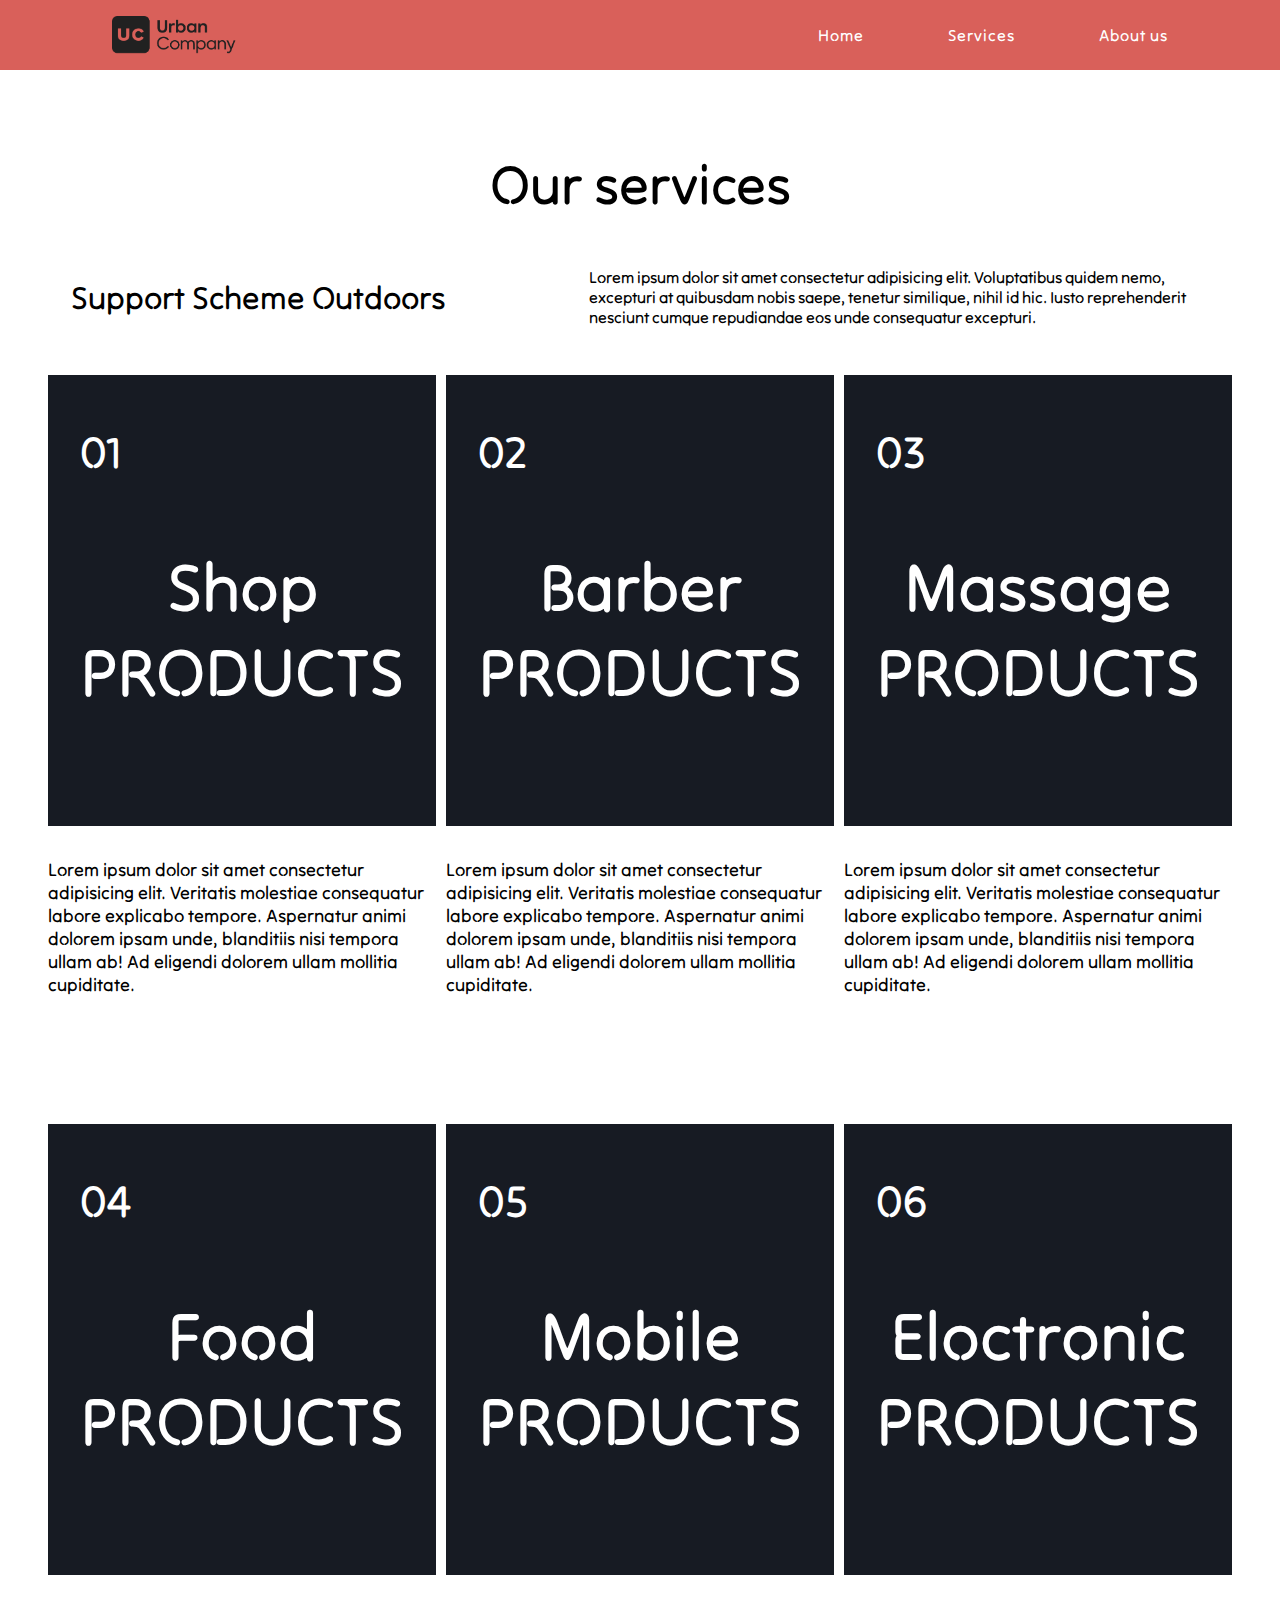
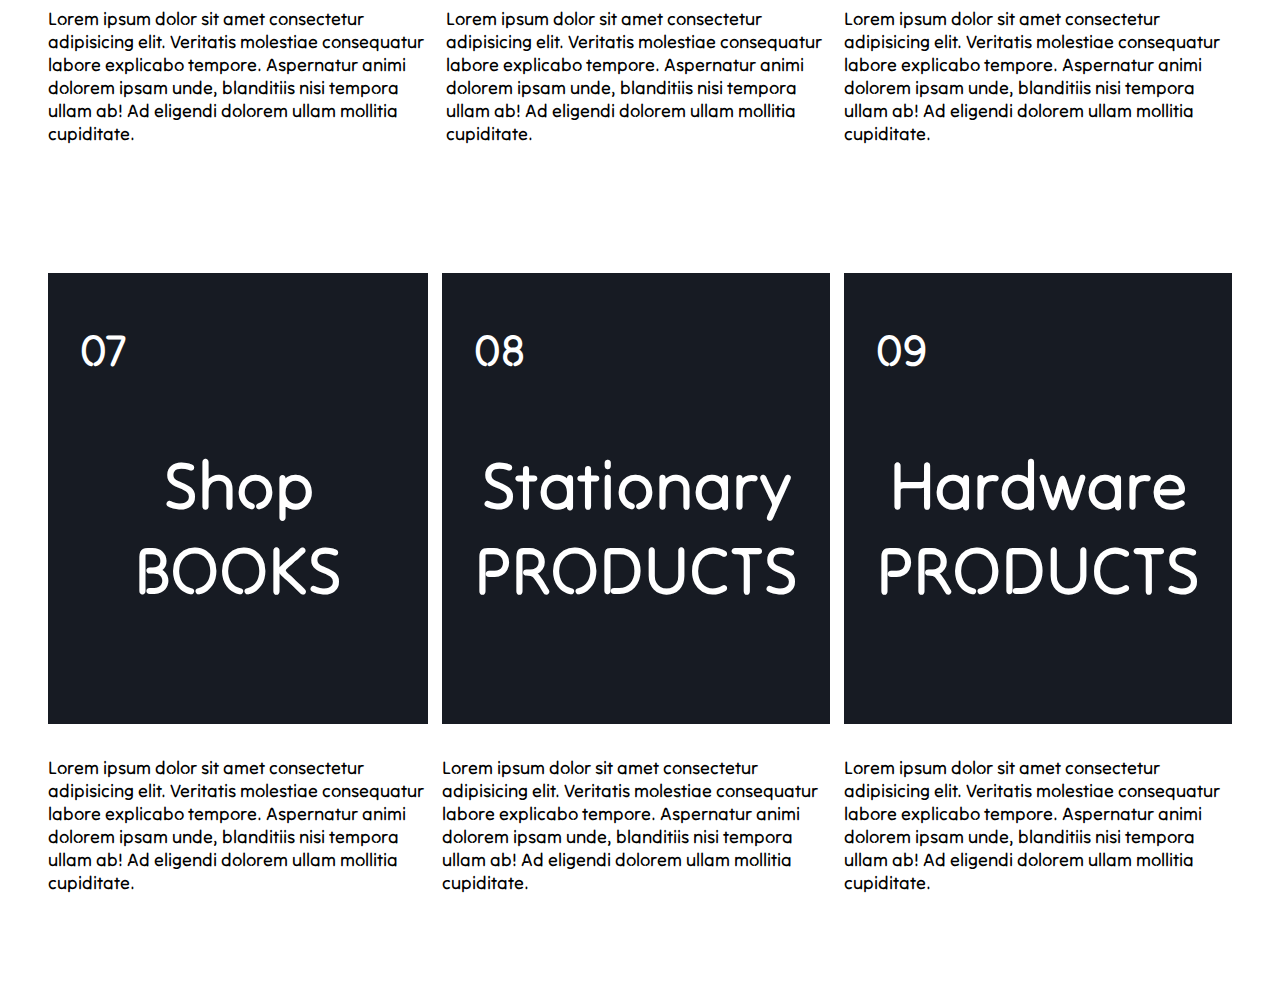
<file: myProject/services.html>
<!DOCTYPE html>
<html lang="en">

<head>
    <meta charset="UTF-8">
    <meta http-equiv="X-UA-Compatible" content="IE=edge">
    <meta name="viewport" content="width=device-width, initial-scale=1.0">
    <title>Document</title>
    <link rel="stylesheet" href="style.css">
</head>

<body>
    <div class="section1">
        <div class="navbar">
            <div class="logo">
                <img src="logo.png" alt="urban company">
            </div>
            <div class="links">
                <div class="link link1"><a href="index.html">Home</a></div>
                <div class="link link2"><a href="services.html">Services</a></div>
                <div class="link link3"><a href="about.html">About us</a></div>
            </div>
        </div>
    </div>

    <div class="section2" id="services">
        <h1 class="services heading">Our services</h1>
        <div class="part one">
            <div class="heading">
                <h1>Support Scheme Outdoors</h1>
            </div>
            <div class="para">
                <p>Lorem ipsum dolor sit amet consectetur adipisicing elit. Voluptatibus quidem nemo, excepturi at
                    quibusdam nobis saepe, tenetur similique, nihil id hic. Iusto reprehenderit nesciunt cumque
                    repudiandae eos unde consequatur excepturi.</p>
            </div>
        </div>
        <div class="part two">
            <div class="card">
                <div class="main">
                    <div class="number">
                        <p>01</p>
                    </div>
                    <div class="heading">
                        <h2>Shop<br> PRODUCTS</h2>
                    </div>
                </div>
                <div class="text">
                    Lorem ipsum dolor sit amet consectetur adipisicing elit. Veritatis molestiae consequatur labore
                    explicabo tempore. Aspernatur animi dolorem ipsam unde, blanditiis nisi tempora ullam ab! Ad
                    eligendi dolorem ullam mollitia cupiditate.
                </div>
            </div>
            <div class="card">
                <div class="main">
                    <div class="number">
                        <p>02</p>
                    </div>
                    <div class="heading">
                        <h2>Barber<br> PRODUCTS</h2>
                    </div>
                </div>
                <div class="text">
                    Lorem ipsum dolor sit amet consectetur adipisicing elit. Veritatis molestiae consequatur labore
                    explicabo tempore. Aspernatur animi dolorem ipsam unde, blanditiis nisi tempora ullam ab! Ad
                    eligendi dolorem ullam mollitia cupiditate.
                </div>
            </div>
            <div class="card">
                <div class="main">
                    <div class="number">
                        <p>03</p>
                    </div>
                    <div class="heading">
                        <h2>Massage<br> PRODUCTS</h2>
                    </div>
                </div>
                <div class="text">
                    Lorem ipsum dolor sit amet consectetur adipisicing elit. Veritatis molestiae consequatur labore
                    explicabo tempore. Aspernatur animi dolorem ipsam unde, blanditiis nisi tempora ullam ab! Ad
                    eligendi dolorem ullam mollitia cupiditate.
                </div>
            </div>
        </div>
        <div class="part two">
            <div class="card">
                <div class="main">
                    <div class="number">
                        <p>04</p>
                    </div>
                    <div class="heading">
                        <h2>Food<br> PRODUCTS</h2>
                    </div>
                </div>
                <div class="text">
                    Lorem ipsum dolor sit amet consectetur adipisicing elit. Veritatis molestiae consequatur labore
                    explicabo tempore. Aspernatur animi dolorem ipsam unde, blanditiis nisi tempora ullam ab! Ad
                    eligendi dolorem ullam mollitia cupiditate.
                </div>
            </div>
            <div class="card">
                <div class="main">
                    <div class="number">
                        <p>05</p>
                    </div>
                    <div class="heading">
                        <h2>Mobile<br> PRODUCTS</h2>
                    </div>
                </div>
                <div class="text">
                    Lorem ipsum dolor sit amet consectetur adipisicing elit. Veritatis molestiae consequatur labore
                    explicabo tempore. Aspernatur animi dolorem ipsam unde, blanditiis nisi tempora ullam ab! Ad
                    eligendi dolorem ullam mollitia cupiditate.
                </div>
            </div>
            <div class="card">
                <div class="main">
                    <div class="number">
                        <p>06</p>
                    </div>
                    <div class="heading">
                        <h2>Eloctronic<br> PRODUCTS</h2>
                    </div>
                </div>
                <div class="text">
                    Lorem ipsum dolor sit amet consectetur adipisicing elit. Veritatis molestiae consequatur labore
                    explicabo tempore. Aspernatur animi dolorem ipsam unde, blanditiis nisi tempora ullam ab! Ad
                    eligendi dolorem ullam mollitia cupiditate.
                </div>
            </div>
        </div>
        <div class="part two">
            <div class="card">
                <div class="main">
                    <div class="number">
                        <p>07</p>
                    </div>
                    <div class="heading">
                        <h2>Shop<br>BOOKS</h2>
                    </div>
                </div>
                <div class="text">
                    Lorem ipsum dolor sit amet consectetur adipisicing elit. Veritatis molestiae consequatur labore
                    explicabo tempore. Aspernatur animi dolorem ipsam unde, blanditiis nisi tempora ullam ab! Ad
                    eligendi dolorem ullam mollitia cupiditate.
                </div>
            </div>
            <div class="card">
                <div class="main">
                    <div class="number">
                        <p>08</p>
                    </div>
                    <div class="heading">
                        <h2>Stationary<br> PRODUCTS</h2>
                    </div>
                </div>
                <div class="text">
                    Lorem ipsum dolor sit amet consectetur adipisicing elit. Veritatis molestiae consequatur labore
                    explicabo tempore. Aspernatur animi dolorem ipsam unde, blanditiis nisi tempora ullam ab! Ad
                    eligendi dolorem ullam mollitia cupiditate.
                </div>
            </div>
            <div class="card">
                <div class="main">
                    <div class="number">
                        <p>09</p>
                    </div>
                    <div class="heading">
                        <h2>Hardware<br> PRODUCTS</h2>
                    </div>
                </div>
                <div class="text">
                    Lorem ipsum dolor sit amet consectetur adipisicing elit. Veritatis molestiae consequatur labore
                    explicabo tempore. Aspernatur animi dolorem ipsam unde, blanditiis nisi tempora ullam ab! Ad
                    eligendi dolorem ullam mollitia cupiditate.
                </div>
            </div>
        </div>
    </div>

</body>
</html>
</file>
<file: myProject/style.css>
@import url("https://fonts.googleapis.com/css2?family=Poppins:ital,wght@0,100;0,200;0,300;0,400;0,500;0,600;0,700;0,800;0,900;1,100;1,200;1,300;1,400;1,500;1,600;1,700;1,800;1,900&family=Tilt+Neon&display=swap");

/* font-family: 'Poppins', sans-serif; */

* {
  margin: 0;
  padding: 0;
  box-sizing: border-box;
  font-family: "Tilt Neon", cursive;
  scroll-behavior: smooth;
}

a {
  text-decoration: none;
  color: inherit;
}

.wrapper {
  position: relative;
  overflow: hidden;
}

.secton1 {
  display: flex;
  flex-direction: column;
}

.section1 .navbar {
  display: flex;
  justify-content: space-between;
  background: #d9605a;
  max-height: 70px;
  padding: 0 7rem;
}

.section1 .navbar .logo {
  display: flex;
  /* justify-content: center; */
  align-items: center;
}

.section1 .logo img {
  height: 55%;
}

.section1 .links {
  display: flex;
  justify-content: space-between;
  min-width: 350px;
  align-items: center;
  color: white;
  letter-spacing: 1px;
}

.section1 .slider {
  position: relative;
}

.section1 .slider::after {
  content: "";
  position: absolute;
  height: 100%;
  width: 100%;
  top: 0;
  background: linear-gradient(180deg, #3737370d 0%, #1d1d1d 100%);
}

.section1 .slider .content {
  height: 100vh;
  width: 100vw;
  position: relative;
}

.section1 .slider .content .images {
  height: 100%;
  width: 100%;
  position: relative;
}

.section1 .slider .content .images img {
  height: 100%;
  width: 100%;
  position: absolute;
  left: 0;
}

.section1 .slider .btm-slides {
  position: absolute;
  bottom: 20px;
  left: 50%;
  transform: translateX(-50%);
  display: flex;
}

.section1 .slider .btm-slides span {
  height: 10px;
  width: 35px;
  margin: 0 3px;
  cursor: pointer;
  border: 1px solid white;
}

.section1 .slider .sliders {
  position: absolute;
  top: 50%;
  transform: translateY(-50%);
  width: 45px;
  cursor: pointer;
  border: 2px solid white;
  background: rgba(255, 255, 255, 0.1);
}

.section1 .slider .sliders:hover {
  background: rgba(255, 255, 255, 0.2);
}

.section1 .slider .right {
  right: 0;
}

.section1 .slider .sliders span {
  line-height: 41px;
  font-size: 35px;
  color: white;
}

.section1 .details {
  max-width: 500px;
  position: absolute;
  top: 430px;
  left: 150px;
  color: white;
}

.section1 .details h1 {
  font-size: 55px;
}

.section1 .details p {
  margin-top: 1rem;
  letter-spacing: 1px;
}

/* section2 */

.section2 {
  display: flex;
  flex-direction: column;
  margin: 2rem 0;
}

.section2 .part.one {
  display: flex;
  justify-content: space-around;
  place-items: center;
}

.section2 .part.one .heading {
}

.section2 .part.one .para {
  max-width: 620px;
}

.section2 .part.two {
  display: flex;
  justify-content: space-between;
  margin: 3rem;
  flex-wrap: wrap;
}

.section2 .part.two .card {
  display: flex;
  flex-direction: column;
}

.section2 .part.two .main {
  background: #171b23;
  padding: 3rem 2rem;
}

.section2 .part.two .number {
  color: white;
  font-size: 45px;
}

.section2 .part.two .heading {
  color: white;
  font-size: 45px;
  margin: 4rem 0;
  text-align: center;
}

.section2 .part.two .text {
  max-width: 380px;
  font-size: 18px;
  margin: 2rem 0;
}

.section3 {
  position: relative;
  height: 60vh;
  width: 100vw;
  color: white;
  min-height: 550px;
}

.section3 .img {
  background: url("about.jpg") center center / cover;
  position: absolute;
  width: 100%;
  height: 100%;
}
.section3 .details {
  position: absolute;
  top: 100px;
  left: 150px;
  font-size: 25px;
}

.section3 h1 {
}
.section3 p {
  max-width: 510px;
  font-size: 16px;
  margin: 1rem 0;
}
.section3 p:nth-child(2){
  font-size:21px;
}
.section3 .button {
  position: absolute;
  top: 430px;
  left: 150px;
  background: white;
  padding: 10px 2rem;
  font-size: 20px;
  color: black;
  border-radius: 10px;
}

/* about page css */
.product-navbar {
  height: 40px;
  width: 100%;
  background: #090b0f;
  border-bottom: 1px solid #090b0f;
  font-family: "Open Sans", sans-serif;
  font-size: 14px;
  line-height: 1.42857143;
  color: #333;
}
.product-navbar .product-navbar-centered {
  max-width: 90vw;
  height: 20px;
  margin: 0 5vw;
}
.product-navbar .product-navbar-centered ul {
  margin: 0;
  padding: 0;
}
.product-navbar .product-navbar-centered ul li {
  float: left;
  list-style: none;
  margin-right: 30px;
  padding-top: 9px;
}
.product-navbar .product-navbar-centered ul li a {
  color: #6f7782;
  font-size: 12px;
  font-weight: 700;
  text-decoration: none;
  text-transform: uppercase;
  text-shadow: none !important;
}

.hero {
  background: #171b23;
  padding-left: 0;
  padding-right: 0;
}
.hero .container {
  margin: 0 5vw;
  padding: 0 0vw;
  max-width: 90vw;
}
.hero .navbar-brand {
  color: #fff;
}
.hero .navbar-brand img {
  margin-right: 7px;
  margin-top: -7px;
}

#about-main {
  font-family: "Open Sans", sans-serif;
  margin: 0 auto;
}
#about-main .row {
  margin-left: 0;
  margin-right: 0;
}
#about-main .jumbotron {
  width: 100%;
  height: 530px;
  background: #171b23;
  position: relative;
  margin: 0;
  z-index: 3;
  border-radius: 0px;
}
#about-main .jumbotron .img-layer-container {
  position: relative;
  max-width: 1100px;
  margin: 0 auto;
  display: flex;
  justify-content: center;
}
#about-main .jumbotron .img-layer-container img {
  max-width: 95vw;
}
#about-main .jumbotron .img-layer-container .team-image {
  position: absolute;
}
#about-main .jumbotron .img-layer-container .team-image img {
  position: relative;
  z-index: 3;
}
#about-main .jumbotron .img-layer-container .circles-container {
  position: absolute;
  max-width: 1100px;
  margin: 0 auto;
  display: flex;
  justify-content: center;
}
#about-main .jumbotron .img-layer-container .circles-container .img-1 {
  position: absolute;
  z-index: 2;
}
#about-main .jumbotron .img-layer-container .circles-container .img-2 {
  position: absolute;
  z-index: 5;
}
#about-main .jumbotron .jumbotron-inner {
  max-width: 1350px;
  margin: 0 auto;
}
#about-main .jumbotron .jumbotron-inner a {
  text-decoration: none;
}
#about-main .jumbotron .jumbotron-inner .top-box {
  max-width: 950px;
  margin: 0 auto;
}
#about-main .jumbotron .jumbotron-inner .top-box .content-box {
  margin: 0 50px 35px;
}
#about-main .jumbotron .jumbotron-inner .top-box .content-box h1 {
  text-align: center;
  color: #fff;
  font-size: 40px;
  font-weight: bold;
  margin-bottom: 20px;
}
#about-main .jumbotron .jumbotron-inner .top-box .content-box p {
  text-align: center;
  color: #6f7782;
  font-size: 18px;
  font-weight: 500;
  margin: 0;
  margin-bottom: 15px;
}
@media (max-width: 1401px) {
  #about-main .jumbotron {
    height: 595px !important;
  }
  #about-main .jumbotron .jumbotron-inner {
    max-width: 900px;
  }
  #about-main .jumbotron .jumbotron-inner .top-box {
    max-width: 900px;
  }
  #about-main .jumbotron .jumbotron-inner .top-box .content-box {
    margin-top: 30px;
    margin-bottom: 50px;
  }
  #about-main .jumbotron .jumbotron-inner .top-box .content-box h3 {
    font-size: 35px;
    margin: 5px 0px 20px 0px;
    color: #6f7782;
    font-weight: 300;
  }
}
@media (max-width: 1000px) {
  #about-main .jumbotron .img-layer-container {
    width: 100%;
  }
}
@media (max-width: 815px) {
  #about-main .jumbotron .jumbotron-inner {
    max-width: 600px;
  }
}
@media (max-width: 640px) {
  #about-main .jumbotron {
    height: 400px !important;
  }
  #about-main .jumbotron .jumbotron-inner {
    max-width: 550px;
    padding: 0 20px;
  }
  #about-main .jumbotron .img-1, #about-main .jumbotron .img-2, #about-main .jumbotron .team-image {
    display: none;
  }
}
@media (max-width: 420px) {
  #about-main .jumbotron .jumbotron-inner {
    max-width: 600px;
    padding: 0 20px;
  }
}
@media (max-width: 400px) {
  #about-main .jumbotron .jumbotron-inner .top-box .content-box {
    margin: 30px 0;
  }
  #about-main .jumbotron .jumbotron-inner .top-box .content-box h1 {
    font-size: 35px;
  }
  #about-main .jumbotron .jumbotron-inner .top-box .content-box p {
    font-size: 16px;
  }
}
#about-main .story-container {
  height: 100%;
  width: 100%;
  margin-top: 150px;
}
@media (max-width: 640px) {
  #about-main .story-container {
    margin-top: 80px;
  }
}
#about-main .story-container .container-divider {
  margin-top: 100px;
}
@media (max-width: 640px) {
  #about-main .story-container .container-divider {
    margin-top: 50px;
  }
}
#about-main .story-container .need-for-dx-container, #about-main .story-container .our-tech-container, #about-main .story-container .origin-story-container, #about-main .story-container .today-container {
  max-width: 950px;
  margin: 0 auto;
  padding: 0 20px;
}
@media (max-width: 815px) {
  #about-main .story-container .need-for-dx-container, #about-main .story-container .our-tech-container, #about-main .story-container .origin-story-container, #about-main .story-container .today-container {
    width: 100%;
  }
}
#about-main .story-container .need-for-dx-container .img-container, #about-main .story-container .our-tech-container .img-container, #about-main .story-container .origin-story-container .img-container, #about-main .story-container .today-container .img-container {
  width: 100%;
  display: flex;
  justify-content: center;
}
#about-main .story-container .need-for-dx-container .img-container img, #about-main .story-container .our-tech-container .img-container img, #about-main .story-container .origin-story-container .img-container img, #about-main .story-container .today-container .img-container img {
  margin: 50px auto;
}
#about-main .story-container .need-for-dx-container h3, #about-main .story-container .our-tech-container h3, #about-main .story-container .origin-story-container h3, #about-main .story-container .today-container h3 {
  color: #074e8c;
}
#about-main .story-container .need-for-dx-container p, #about-main .story-container .our-tech-container p, #about-main .story-container .origin-story-container p, #about-main .story-container .today-container p {
  font-size: 15px;
  margin-top: 20px;
  color: #676a6c;
}
@media (max-width: 640px) {
  #about-main .story-container .need-for-dx-container p, #about-main .story-container .our-tech-container p, #about-main .story-container .origin-story-container p, #about-main .story-container .today-container p {
    font-size: 13px;
  }
}
#about-main .story-container .need-for-dx-container ul, #about-main .story-container .our-tech-container ul, #about-main .story-container .origin-story-container ul, #about-main .story-container .today-container ul {
  margin-top: 30px;
  list-style-image: url("https://apimatic.io/img/theme/aboutUs/bullet.svg");
}
#about-main .story-container .need-for-dx-container ul li, #about-main .story-container .our-tech-container ul li, #about-main .story-container .origin-story-container ul li, #about-main .story-container .today-container ul li {
  line-height: 25px;
  padding-left: 5px;
  color: #676a6c;
}

/* services section */

.services.heading{
  text-align: center;
  margin: 3rem 0;
  font-size: 55px;
}
</file>
